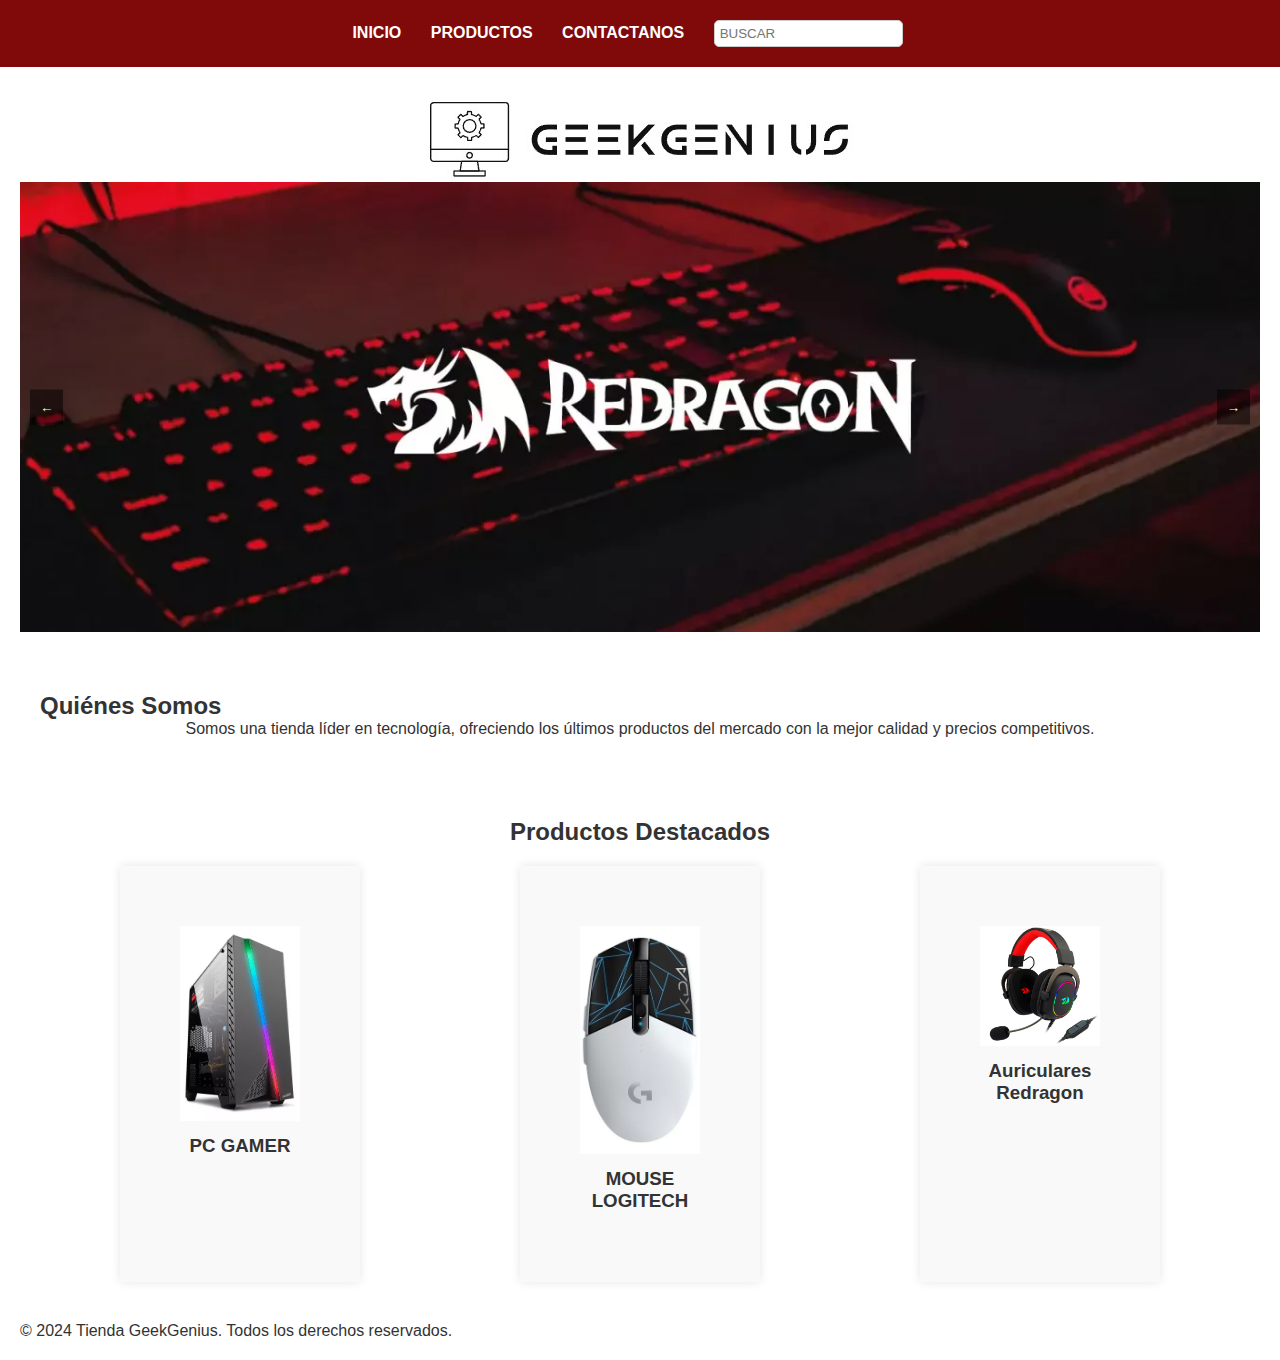
<file: index.html>
<!DOCTYPE html>
<html lang="es">
<head>
    <meta charset="UTF-8">
    <meta name="viewport" content="width=device-width, initial-scale=1.0">
    <title>Tienda GeekGenius</title>
    <link rel="stylesheet" href="style.css">

</head>
<body>
    <header>
        <nav>
            <ul>
                <li><a href="index.html">INICIO</a></li>
                <li><a href="productos.html">PRODUCTOS</a></li>
                <li><a href="contacto.html">CONTACTANOS</a></li>
                <li><input type="text" placeholder="BUSCAR"></li>
            </ul>
        </nav>
    </header>
    <main>
        <section class="hero">
            <div class= "imagen-logo"><img src="imagenes/imagen logo blanco.PNG" alt="Logo GeekGenius"></div>
            <!-- Carrusel -->

            <section class="carousel">
                <div class="carousel-track">
                    <div class="carousel-slide">
                        <img src="imagenes/banner3.webp" alt="Banner 1">
                    </div>
                    <div class="carousel-slide">
                        <img src="imagenes/banner2.webp" alt="Banner 2">
                    </div>
                    <div class="carousel-slide">
                        <img src="imagenes/banner1.webp" alt="Banner 3">
                    </div>
                </div>
                <button class="carousel-button prev">←</button>
                <button class="carousel-button next">→</button>
            </section>
        
            <section class="intro">
                <h2>Quiénes Somos</h2>
                <p>Somos una tienda líder en tecnología, ofreciendo los últimos productos del mercado con la mejor calidad y precios competitivos.</p>
            </section>
        
            <section class="featured-products">
                <h2>Productos Destacados</h2>
                <div class="product-grid">
                    <div class="product">
                        <img src="imagenes/imagenproducto1.webp" alt="Producto 1">
                        <h3>PC GAMER</h3>
                    </div>
                    <div class="product">
                        <img src="imagenes/imagenproducto2.webp" alt="Producto 2">
                        <h3>MOUSE LOGITECH</h3>
                    </div>
                    <div class="product">
                        <img src="imagenes/imagenproducto5.jpeg" alt="Producto 3">
                        <h3>Auriculares Redragon</h3>
                    </div>
                </div>
            </section>

            <p>&copy; 2024 Tienda GeekGenius. Todos los derechos reservados.</p>
        </section>
    </main>

    <script>
        document.addEventListener('DOMContentLoaded', function () {
            const track = document.querySelector('.carousel-track');
            const slides = Array.from(track.children);
            const nextButton = document.querySelector('.next');
            const prevButton = document.querySelector('.prev');

            let currentSlideIndex = 0;

            nextButton.addEventListener('click', () => {
                if (currentSlideIndex === slides.length - 1) {
                    currentSlideIndex = 0;
                } else {
                    currentSlideIndex++;
                }
                updateSlidePosition();
            });

            prevButton.addEventListener('click', () => {
                if (currentSlideIndex === 0) {
                    currentSlideIndex = slides.length - 1;
                } else {
                    currentSlideIndex--;
                }
                updateSlidePosition();
            });

            function updateSlidePosition() {
                track.style.transform = `translateX(-${currentSlideIndex * 100}%)`;
            }
        });
    </script>

</body>
</html>
</file>
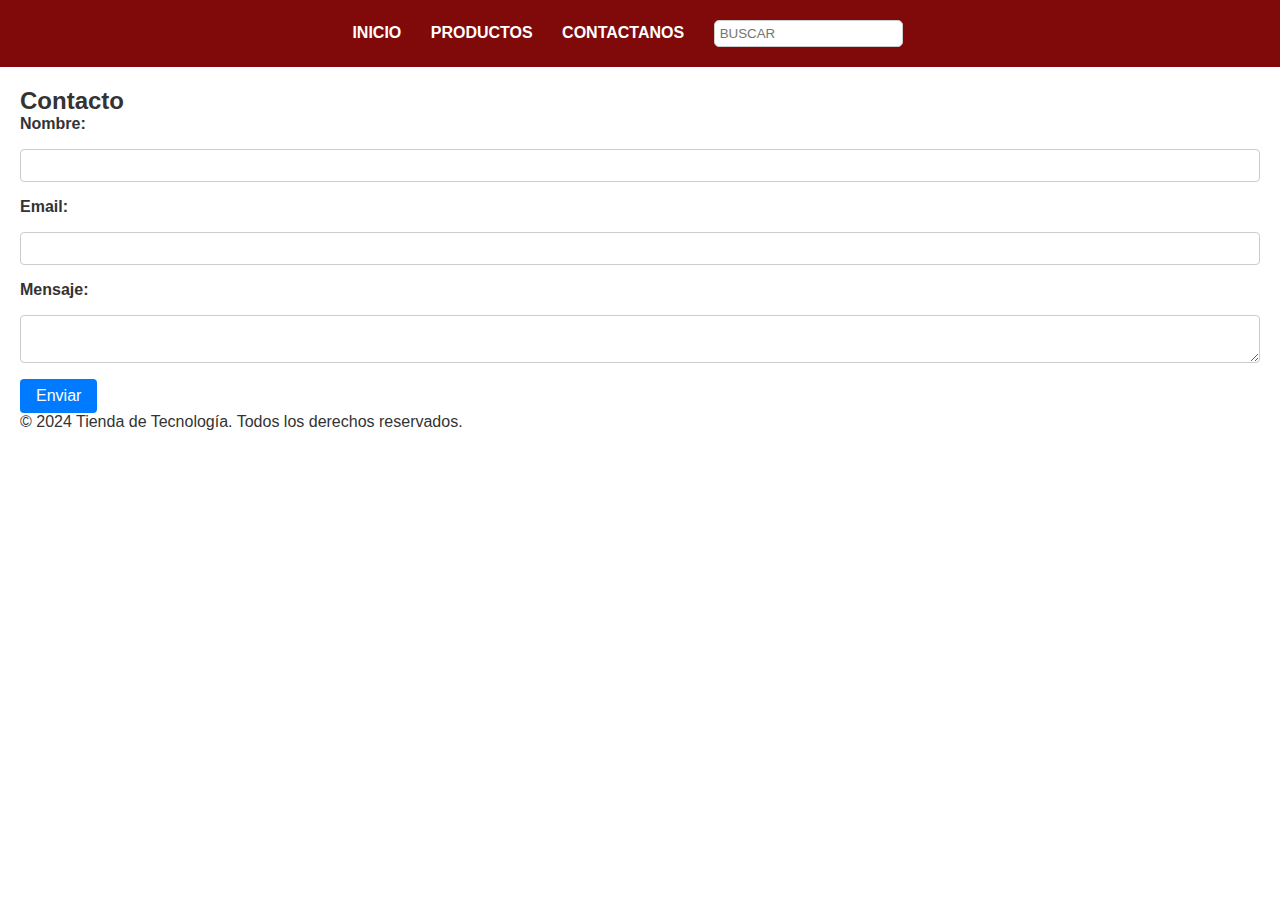
<file: contacto.html>
<!DOCTYPE html>
<html lang="es">
<head>
    <meta charset="UTF-8">
    <meta name="viewport" content="width=device-width, initial-scale=1.0">
    <title>Contacto - Tienda de Tecnología</title>
    <link rel="stylesheet" href="style.css">
</head>
<body>
    <header>
        <nav>
            <ul>
                <li><a href="index.html">INICIO</a></li>
                <li><a href="productos.html">PRODUCTOS</a></li>
                <li><a href="contacto.html">CONTACTANOS</a></li>
                <li><input type="text" placeholder="BUSCAR"></li>
            </ul>
        </nav>
    </header>
<main>
        <section id="contacto">
            <h2>Contacto</h2>
            <form>
                <label for="nombre">Nombre:</label>
                <input type="text" id="nombre" name="nombre" required>
                
                <label for="email">Email:</label>
                <input type="email" id="email" name="email" required>
                
                <label for="mensaje">Mensaje:</label>
                <textarea id="mensaje" name="mensaje" required></textarea>
                
                <button type="submit">Enviar</button>
            </form>
        </section>
        <p>&copy; 2024 Tienda de Tecnología. Todos los derechos reservados.</p>
    </main>
</body>
</html>
</file>
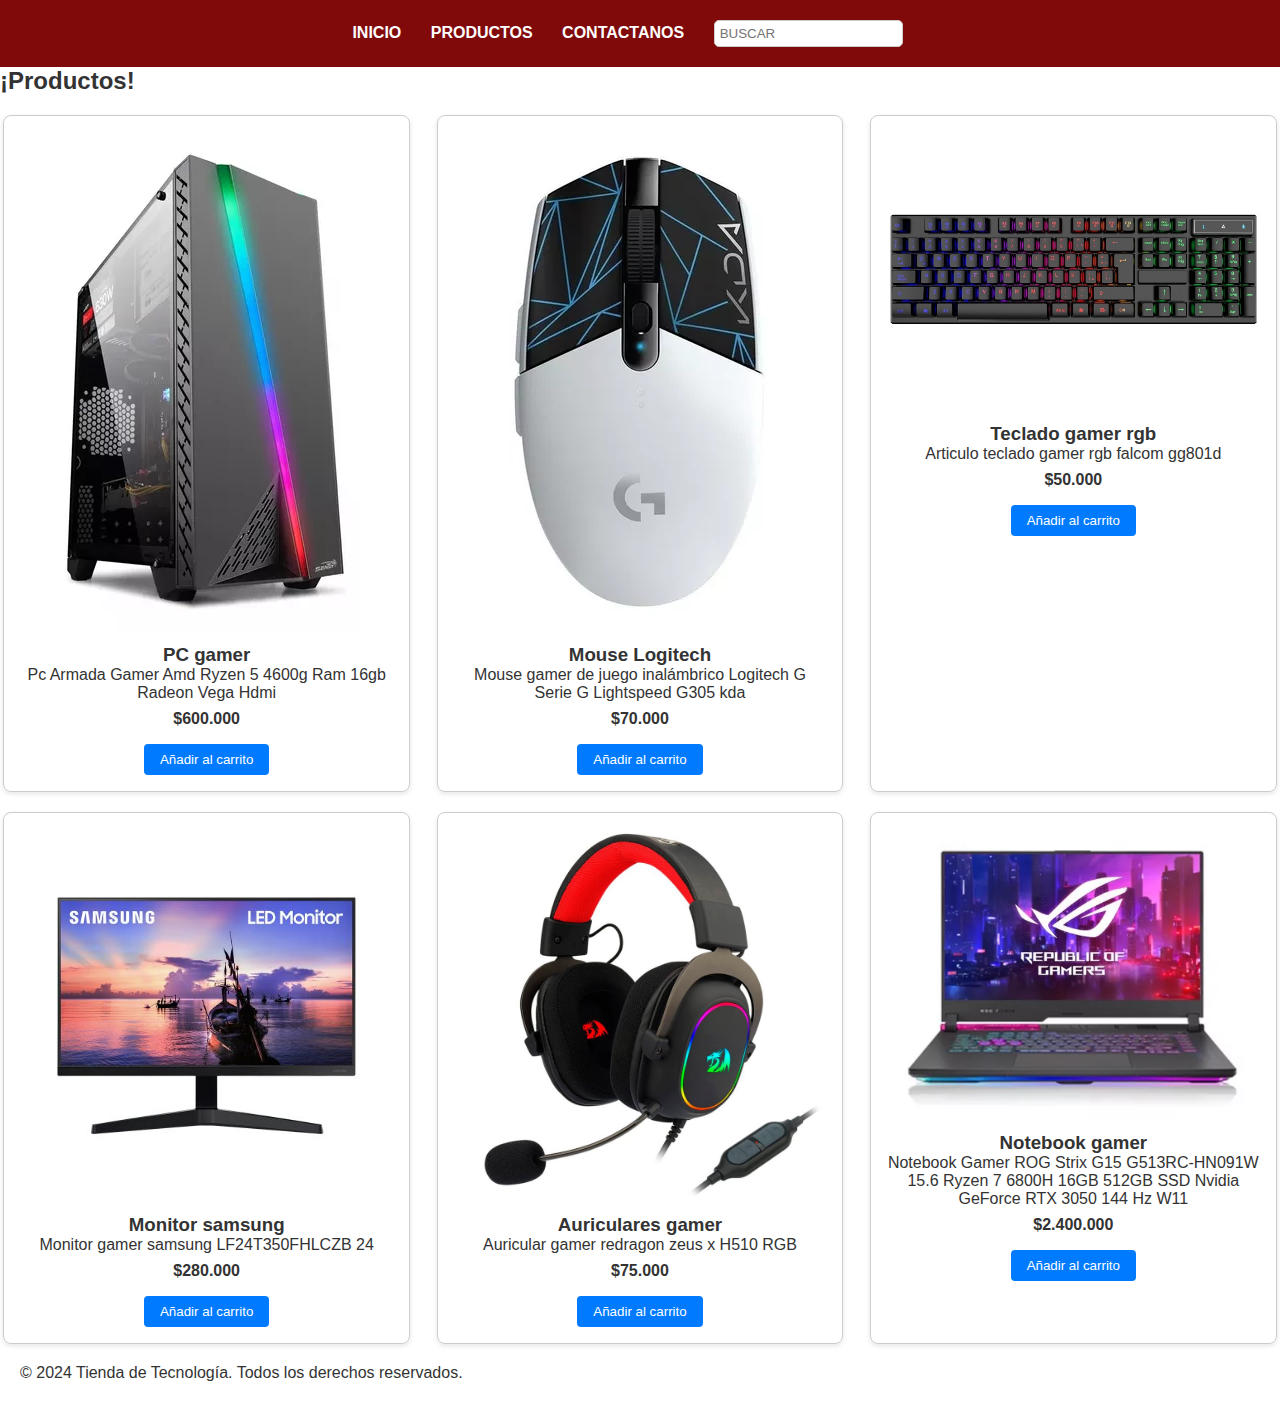
<file: productos.html>
<!DOCTYPE html>
<html lang="es">
<head>
    <meta charset="UTF-8">
    <meta name="viewport" content="width=device-width, initial-scale=1.0">
    <title>Productos - Tienda de Tecnología</title>
    <link rel="stylesheet" href="style.css">
</head>
<body>
    <header>
        <nav>
            <ul>
                <li><a href="index.html">INICIO</a></li>
                <li><a href="productos.html">PRODUCTOS</a></li>
                <li><a href="contacto.html">CONTACTANOS</a></li>
                <li><input type="text" placeholder="BUSCAR"></li>
            </ul>
        </nav>
    </header>
    <section class="productos">
        <h2 class="titulo-productos">¡Productos!</h2> <!-- Título agregado con clase .titulo-productos -->
        <div class="productos-container"> <!-- Contenedor adicional para productos -->
            <article class="producto">
                <img src="imagenes/imagenproducto1.webp" alt="Producto 1">
                <h3>PC gamer</h3>
                <p>Pc Armada Gamer Amd Ryzen 5 4600g Ram 16gb Radeon Vega Hdmi</p>
                <p class="precio">$600.000</p>
                <button>Añadir al carrito</button>
            </article>
            <article class="producto">
                <img src="imagenes/imagenproducto2.webp" alt="Producto 2">
                <h3>Mouse Logitech</h3>
                <p>Mouse gamer de juego inalámbrico Logitech G Serie G Lightspeed G305 kda</p>
                <p class="precio">$70.000</p>
                <button>Añadir al carrito</button>
            </article>
            <article class="producto">
                <img src="imagenes/imagenproducto3.jpg" alt="Producto 3">
                <h3>Teclado gamer rgb</h3>
                <p>Articulo teclado gamer rgb falcom gg801d</p>
                <p class="precio">$50.000</p>
                <button>Añadir al carrito</button>
            </article>
            <article class="producto">
                <img src="imagenes/imagenproducto4.jpg" alt="Producto 4">
                <h3>Monitor samsung</h3>
                <p>Monitor gamer samsung LF24T350FHLCZB 24</p>
                <p class="precio">$280.000</p>
                <button>Añadir al carrito</button>
            </article>
            <article class="producto">
                <img src="imagenes/imagenproducto5.jpeg" alt="Producto 5">
                <h3>Auriculares gamer</h3>
                <p>Auricular gamer redragon zeus x H510 RGB</p>
                <p class="precio">$75.000</p>
                <button>Añadir al carrito</button>
            </article>
            <article class="producto">
                <img src="imagenes/imagenproducto6.webp" alt="Producto 6">
                <h3>Notebook gamer</h3>
                <p>Notebook Gamer ROG Strix G15 G513RC-HN091W 15.6 Ryzen 7 6800H 16GB 512GB SSD Nvidia GeForce RTX 3050 144 Hz W11</p>
                <p class="precio">$2.400.000</p>
                <button>Añadir al carrito</button>
            </article>
        </div>
    </section>
    
    <main>
        <p>&copy; 2024 Tienda de Tecnología. Todos los derechos reservados.</p>
    </main>
</body>
</html>
</file>
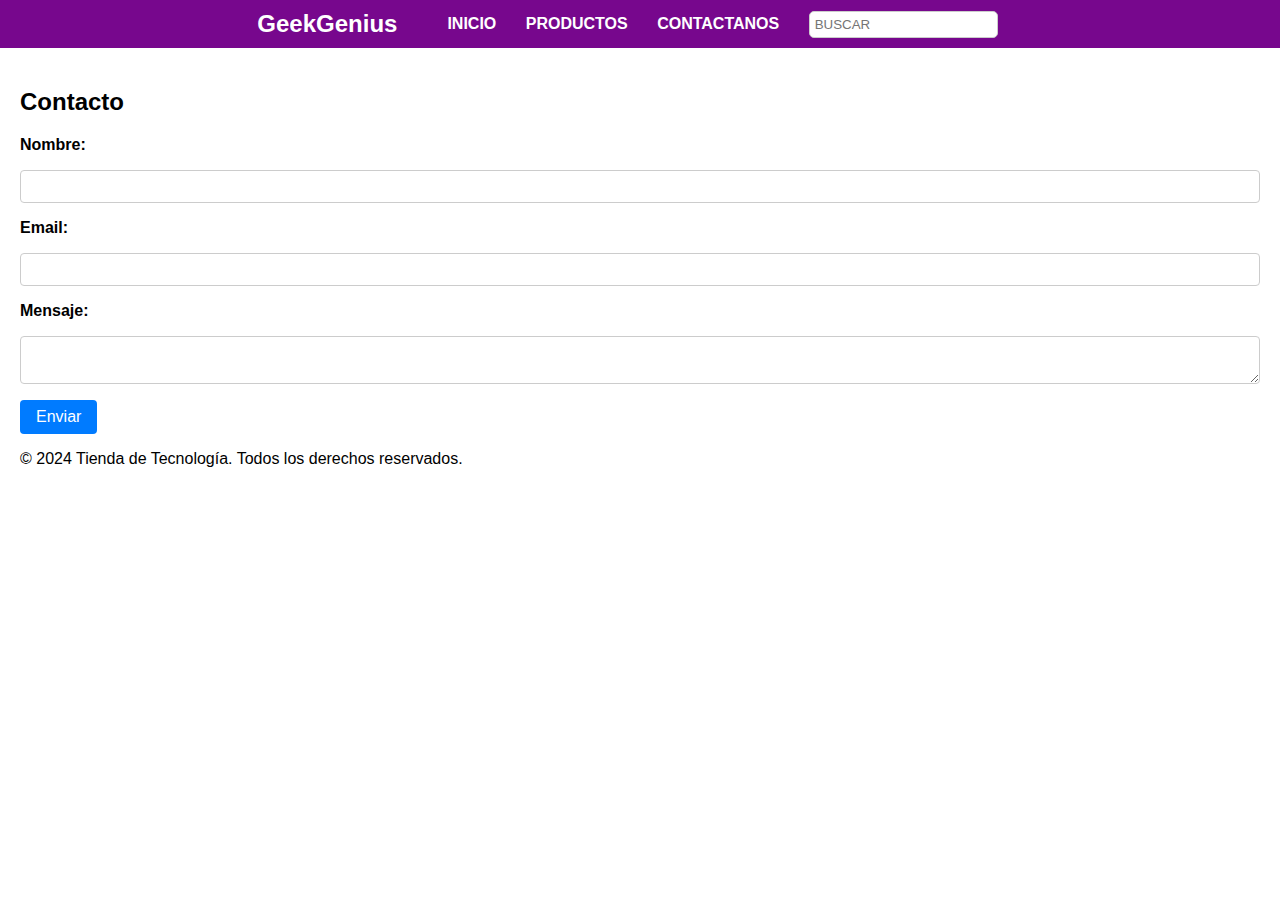
<file: celsius proyecto/EQUIPO-2---INST.-CELSIUS/contacto.html>
<!DOCTYPE html>
<html lang="es">
<head>
    <meta charset="UTF-8">
    <meta name="viewport" content="width=device-width, initial-scale=1.0">
    <title>Contacto - Tienda de Tecnología</title>
    <link rel="stylesheet" href="style.css">
</head>
<body>
    <header>
        <nav>
            <div class="logo">GeekGenius</div>
            <ul>
                <li><a href="index.html">INICIO</a></li>
                <li><a href="productos.html">PRODUCTOS</a></li>
                <li><a href="contacto.html">CONTACTANOS</a></li>
                <li><input type="text" placeholder="BUSCAR"></li>
            </ul>
        </nav>
    </header>
<main>
        <section id="contacto">
            <h2>Contacto</h2>
            <form>
                <label for="nombre">Nombre:</label>
                <input type="text" id="nombre" name="nombre" required>
                
                <label for="email">Email:</label>
                <input type="email" id="email" name="email" required>
                
                <label for="mensaje">Mensaje:</label>
                <textarea id="mensaje" name="mensaje" required></textarea>
                
                <button type="submit">Enviar</button>
            </form>
        </section>
        <p>&copy; 2024 Tienda de Tecnología. Todos los derechos reservados.</p>
    </main>
</body>
</html>
</file>
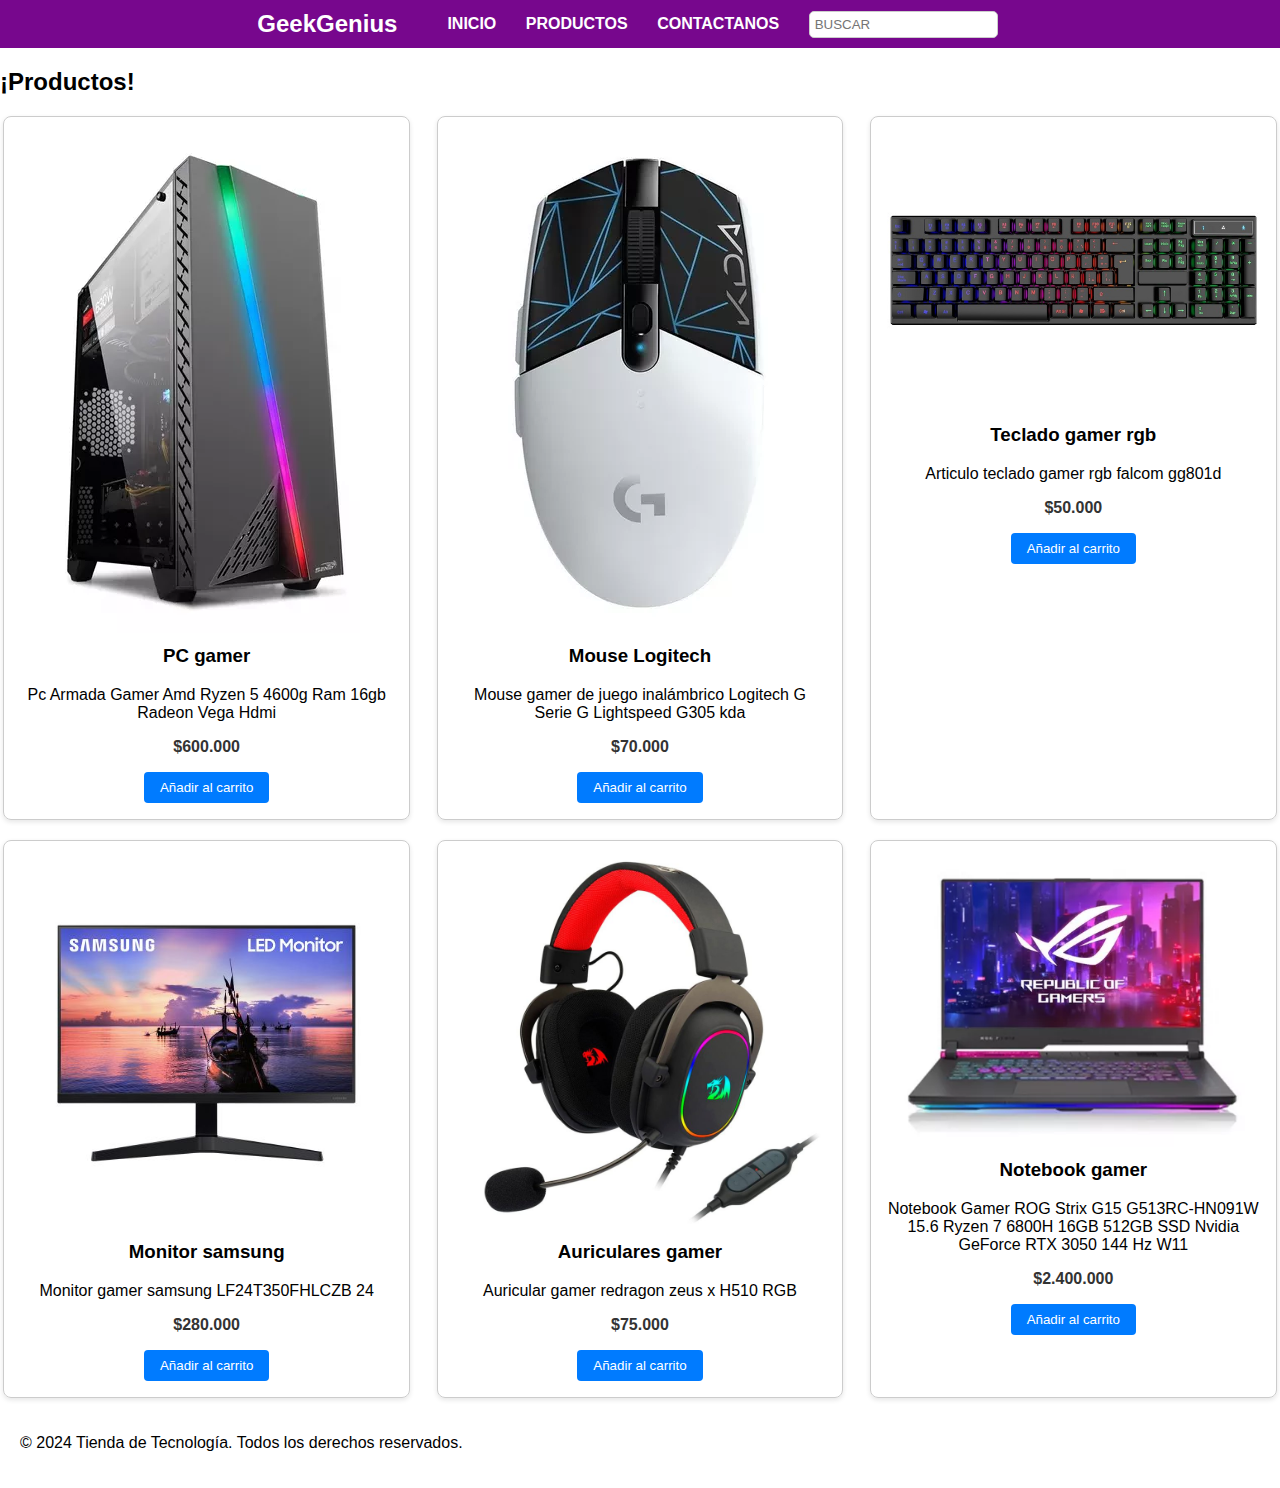
<file: celsius proyecto/EQUIPO-2---INST.-CELSIUS/productos.html>
<!DOCTYPE html>
<html lang="es">
<head>
    <meta charset="UTF-8">
    <meta name="viewport" content="width=device-width, initial-scale=1.0">
    <title>Productos - Tienda de Tecnología</title>
    <link rel="stylesheet" href="style.css">
</head>
<body>
    <header>
        <nav>
            <div class="logo">GeekGenius</div>
            <ul>
                <li><a href="index.html">INICIO</a></li>
                <li><a href="productos.html">PRODUCTOS</a></li>
                <li><a href="contacto.html">CONTACTANOS</a></li>
                <li><input type="text" placeholder="BUSCAR"></li>
            </ul>
        </nav>
    </header>
    <section class="productos">
        <h2 class="titulo-productos">¡Productos!</h2> <!-- Título agregado con clase .titulo-productos -->
        <div class="productos-container"> <!-- Contenedor adicional para productos -->
            <article class="producto">
                <img src="imagenes/imagenproducto1.webp" alt="Producto 1">
                <h3>PC gamer</h3>
                <p>Pc Armada Gamer Amd Ryzen 5 4600g Ram 16gb Radeon Vega Hdmi</p>
                <p class="precio">$600.000</p>
                <button>Añadir al carrito</button>
            </article>
            <article class="producto">
                <img src="imagenes/imagenproducto2.webp" alt="Producto 2">
                <h3>Mouse Logitech</h3>
                <p>Mouse gamer de juego inalámbrico Logitech G Serie G Lightspeed G305 kda</p>
                <p class="precio">$70.000</p>
                <button>Añadir al carrito</button>
            </article>
            <article class="producto">
                <img src="imagenes/imagenproducto3.jpg" alt="Producto 3">
                <h3>Teclado gamer rgb</h3>
                <p>Articulo teclado gamer rgb falcom gg801d</p>
                <p class="precio">$50.000</p>
                <button>Añadir al carrito</button>
            </article>
            <article class="producto">
                <img src="imagenes/imagenproducto4.jpg" alt="Producto 4">
                <h3>Monitor samsung</h3>
                <p>Monitor gamer samsung LF24T350FHLCZB 24</p>
                <p class="precio">$280.000</p>
                <button>Añadir al carrito</button>
            </article>
            <article class="producto">
                <img src="imagenes/imagenproducto5.jpeg" alt="Producto 5">
                <h3>Auriculares gamer</h3>
                <p>Auricular gamer redragon zeus x H510 RGB</p>
                <p class="precio">$75.000</p>
                <button>Añadir al carrito</button>
            </article>
            <article class="producto">
                <img src="imagenes/imagenproducto6.webp" alt="Producto 6">
                <h3>Notebook gamer</h3>
                <p>Notebook Gamer ROG Strix G15 G513RC-HN091W 15.6 Ryzen 7 6800H 16GB 512GB SSD Nvidia GeForce RTX 3050 144 Hz W11</p>
                <p class="precio">$2.400.000</p>
                <button>Añadir al carrito</button>
            </article>
        </div>
    </section>
    
    <main>
        <p>&copy; 2024 Tienda de Tecnología. Todos los derechos reservados.</p>
    </main>
</body>
</html>
</file>
<file: style.css>
nav {
    max-width: 1000px;
    margin: 0 auto;
    display: flex;
    justify-content: center;
    align-items: center;
}

nav ul {
    list-style: none;
    margin: 0;
    padding: 0;
}

nav li {
    display: inline-block;
    margin-right: 25px;
}

nav a {
    color: white;
    text-decoration: none;
    font-weight: bold;
}

nav input[type="text"] {
    padding: 5px;
    border: 1px solid #ccc;
    border-radius: 5px;
}
  
main {
    padding: 20px;
}

footer {
  background-color: #333;
    color: white;
    text-align: center;
    padding: 10px 0;
}

h2{
    text-align: left;
}

.productos {
    text-align: center; /* Centra el contenido horizontalmente */
}

.titulo-productos {
    margin-bottom: 20px; /* Espacio entre el título y los productos */
}

.productos-container {
    display: flex;
    justify-content: space-around; /* Distribuye los productos con espacio alrededor */
    flex-wrap: wrap; /* Permite que los productos se envuelvan en varias líneas */
    gap: 20px; /* Espacio entre los productos */
}

.producto {
    flex: 0 1 calc(33.333% - 20px); /* Calcula el ancho de cada producto */
    border: 1px solid #ccc;
    border-radius: 8px;
    padding: 1rem;
    box-shadow: 0 2px 5px rgba(0, 0, 0, 0.1);
    text-align: center;
    box-sizing: border-box; /* Incluye el padding y border en el ancho y alto total */
}

.producto img {
    max-width: 100%;
    height: auto;
    border-radius: 8px 8px 0 0; /* Aplica bordes redondeados solo arriba */
}

/* Estilos adicionales para el contenido del producto */
.producto h3 {
    margin-top: 0.5rem;
}

.producto p {
    margin-bottom: 0.5rem;
}

.producto .precio {
    font-weight: bold;
    color: #333;
    margin-bottom: 1rem;
}

.producto button {
    background-color: #007bff;
    color: white;
    border: none;
    padding: 0.5rem 1rem;
    border-radius: 4px;
    cursor: pointer;
    transition: background-color 0.3s ease;
}

.producto button:hover {
    background-color: #0056b3;
}

#contacto form {
    display: flex;
    flex-direction: column;
    gap: 1rem;
}

#contacto label {
    font-weight: bold;
}

#contacto input,
#contacto textarea {
    padding: 0.5rem;
    border: 1px solid #ccc;
    border-radius: 4px;
}

#contacto button {
    align-self: start;
    background-color: #007bff;
    color: #fff;
    border: none;
    padding: 0.5rem 1rem;
    border-radius: 4px;
    cursor: pointer;
    font-size: 1rem;
}
.highlight-section {
    background-color: #f0f0f0;
    padding: 20px 0;
    width: 100%;
}
.imagen-logo {
        display: flex;
        justify-content: center;
        align-items: center;
        margin-top: 10px;
}

#contacto button:hover {
    background-color: #0056b3;
}

.button{
    background-color: #8a2be2; /* Color morado */
  color: white; /* Color del texto */
  border: none; /* Quita el borde por defecto */
  padding: 10px 20px; /* Espacio interno del botón */
  border-radius: 5px; /* Esquinas redondeadas */
  cursor: pointer; /* Cambia el cursor al pasar el ratón */
}

* {
    margin: 0;
    padding: 0;
    box-sizing: border-box;
}

body, html {
    font-family: Arial, sans-serif;
    background-color: #ffffff;
    color: #333;
}

header {
    background-color: #800a0a;
    color: #fff;
    padding: 20px;
    text-align: center;
}

.carousel {
    position: relative;
    width: 100%;
    height: 50vh;
    overflow: hidden;
    margin-bottom: 40px;
}

.carousel-track {
    display: flex;
    transition: transform 0.5s ease-in-out;
    height: 100%;
}

.carousel-slide {
    min-width: 100%;
    height: 100%;
}

.carousel-slide img {
    width: 100%;
    height: 100%;
    object-fit: cover;
    display: block;
}

.carousel-button {
    position: absolute;
    top: 50%;
    transform: translateY(-50%);
    background-color: rgba(0, 0, 0, 0.5);
    color: white;
    border: none;
    padding: 10px;
    cursor: pointer;
}

.prev {
    left: 10px;
}

.next {
    right: 10px;
}

.intro {
    padding: 20px;
    text-align: center;
    background-color: #fff;
    margin-bottom: 40px;
}

.featured-products {
    padding: 20px;
    background-color: #fff;
}

.featured-products h2 {
    text-align: center;
    margin-bottom: 20px;
}

.product-grid {
    display: flex;
    justify-content: space-around;
    flex-wrap: wrap;
}

.product {
    background-color: #f9f9f9;
    padding: 60px;
    text-align: center;
    width: 20%;
    margin-bottom: 20px;
    box-shadow: 0 0 10px rgba(0, 0, 0, 0.1);
}

.product img {
    width: 100%;
    height: auto;
}

.product h3 {
    margin: 10px 0;
}

footer {
    text-align: center;
    padding: 20px;
    background-color: #333;
    color: #fff;
    margin-top: 40px;
}
</file>
<file: celsius proyecto/EQUIPO-2---INST.-CELSIUS/style.css>
body {
    font-family: sans-serif;
    margin: 0;
    padding: 0;
}
  
header {
    background-color: #77078d;
    color: white;
    padding: 10px 0;
}

.logo {
    font-weight: bold;
    font-size: 1.5em; /* Aumenta el tamaño de la fuente */
    margin-right: 50px;
}

nav {
    max-width: 1000px;
    margin: 0 auto;
    display: flex;
    justify-content: center;
    align-items: center;
}

nav ul {
    list-style: none;
    margin: 0;
    padding: 0;
}

nav li {
    display: inline-block;
    margin-right: 25px;
}

nav a {
    color: white;
    text-decoration: none;
    font-weight: bold;
}

nav input[type="text"] {
    padding: 5px;
    border: 1px solid #ccc;
    border-radius: 5px;
}
  
main {
    padding: 20px;
}

footer {
  background-color: #333;
    color: white;
    text-align: center;
    padding: 10px 0;
}

h2{
    text-align: left;
}

.productos {
    text-align: center; /* Centra el contenido horizontalmente */
}

.titulo-productos {
    margin-bottom: 20px; /* Espacio entre el título y los productos */
}

.productos-container {
    display: flex;
    justify-content: space-around; /* Distribuye los productos con espacio alrededor */
    flex-wrap: wrap; /* Permite que los productos se envuelvan en varias líneas */
    gap: 20px; /* Espacio entre los productos */
}

.producto {
    flex: 0 1 calc(33.333% - 20px); /* Calcula el ancho de cada producto */
    border: 1px solid #ccc;
    border-radius: 8px;
    padding: 1rem;
    box-shadow: 0 2px 5px rgba(0, 0, 0, 0.1);
    text-align: center;
    box-sizing: border-box; /* Incluye el padding y border en el ancho y alto total */
}

.producto img {
    max-width: 100%;
    height: auto;
    border-radius: 8px 8px 0 0; /* Aplica bordes redondeados solo arriba */
}

/* Estilos adicionales para el contenido del producto */
.producto h3 {
    margin-top: 0.5rem;
}

.producto p {
    margin-bottom: 0.5rem;
}

.producto .precio {
    font-weight: bold;
    color: #333;
    margin-bottom: 1rem;
}

.producto button {
    background-color: #007bff;
    color: white;
    border: none;
    padding: 0.5rem 1rem;
    border-radius: 4px;
    cursor: pointer;
    transition: background-color 0.3s ease;
}

.producto button:hover {
    background-color: #0056b3;
}

#contacto form {
    display: flex;
    flex-direction: column;
    gap: 1rem;
}

#contacto label {
    font-weight: bold;
}

#contacto input,
#contacto textarea {
    padding: 0.5rem;
    border: 1px solid #ccc;
    border-radius: 4px;
}

#contacto button {
    align-self: start;
    background-color: #007bff;
    color: #fff;
    border: none;
    padding: 0.5rem 1rem;
    border-radius: 4px;
    cursor: pointer;
    font-size: 1rem;
}

#contacto button:hover {
    background-color: #0056b3;
}

        /* Estilos para el carrusel y productos destacados */
        .carousel {
            max-width: 800px;
            margin: 30px auto;
            position: relative;
            overflow: hidden;
        }
        .carousel-inner {
            display: flex;
            transition: transform 0.5s ease-in-out;
        }
        .carousel-inner img {
            width: 100%;
            flex-shrink: 0;
            object-fit: contain;
        }
        .carousel-prev, .carousel-next {
            position: absolute;
            top: 50%;
            transform: translateY(-50%);
            background: rgba(0,0,0,0.5);
            color: white;
            border: none;
            padding: 10px;
            cursor: pointer;
        }
        .carousel-prev { left: 10px; }
        .carousel-next { right: 10px; }
        .featured-products {
            margin-top: 50px;
        }
        .product-grid {
            display: flex;
            justify-content: space-around;
            flex-wrap: wrap;
        }
        .product {
            width: 200px;
            margin: 15px;
            text-align: center;
        }
        .product img {
            max-width: 100%;
            border-radius: 5px;
        }
</file>
